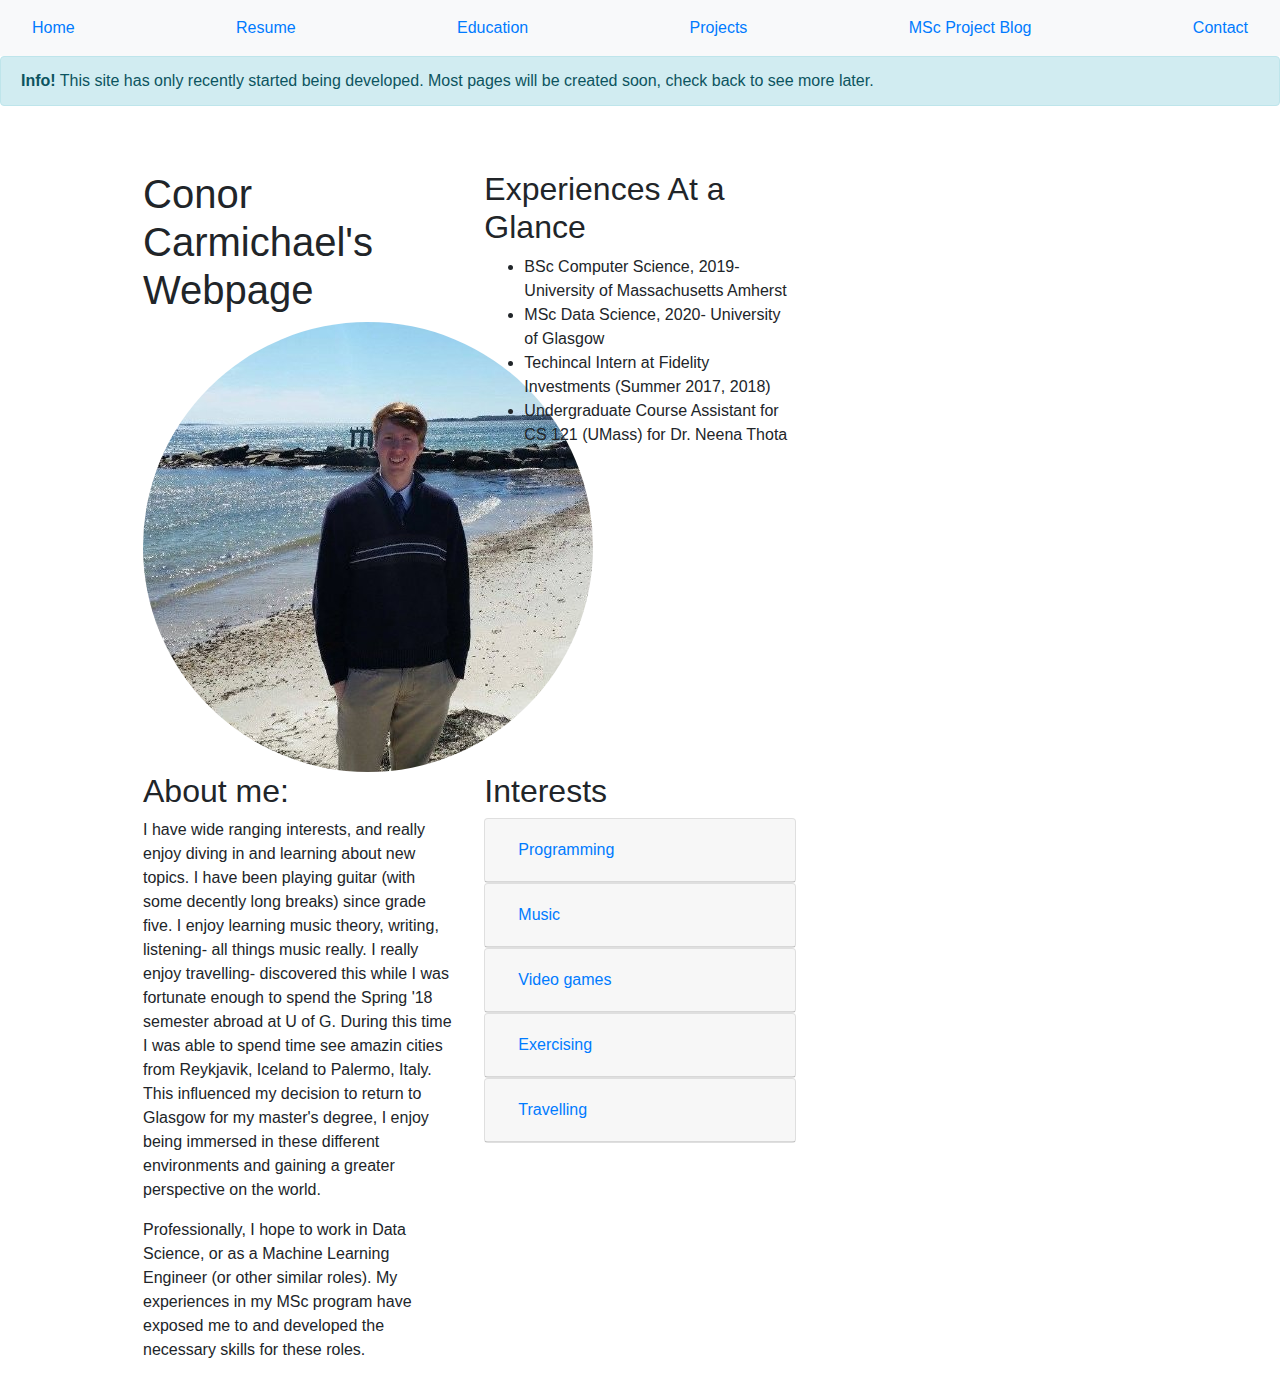
<file: index.html>
<!doctype html>
<html lang="en">
      <head>
            <!-- Required meta tags -->
            <meta charset="utf-8">
            <meta name="viewport" content="width=device-width, initial-scale=1, shrink-to-fit=no">


            <!-- Google font: Montserrat Light, 300 -->
            <link href="https://fonts.googleapis.com/css2?family=Montserrat:ital,wght@1,300&display=swap" rel="stylesheet"> 
            <!-- Bootstrap CSS -->
            <link rel="stylesheet" href="https://maxcdn.bootstrapcdn.com/bootstrap/4.0.0/css/bootstrap.min.css" integrity="sha384-Gn5384xqQ1aoWXA+058RXPxPg6fy4IWvTNh0E263XmFcJlSAwiGgFAW/dAiS6JXm" crossorigin="anonymous">

            <!-- My style sheet -->
            <link rel="stylesheet" href="./css/main.css">

            <title>Conor Carmichael</title>

      </head>
      <body >

            <div id='target-nav'></div>
            
            <!-- Main Content -->
            <div class='container-fluid' id='main-content'>

                  <div class='row' id='main-content-row-one'>
                        
                        <!-- Image -->
                        <div class='col-sm-4' id='headshot-col'>
                              <h1>
                                    Conor Carmichael's Webpage
                              </h1>
                              <img src="./resources/headshot.png" class="rounded-circle" alt="self image">
                        </div>

                        <div class='col-sm-4' id='glance-col'>
                              <h2> Experiences At a Glance </h2>
                              <ul>
                                    <li>BSc Computer Science, 2019- University of Massachusetts Amherst</li>
                                    <li>MSc Data Science, 2020- University of Glasgow</li>
                                    <li>Techincal Intern at Fidelity Investments (Summer 2017, 2018)</li>
                                    <li>Undergraduate Course Assistant for CS 121 (UMass) for Dr. Neena Thota</li>
                              </ul>
                        </div>


                  </div>


                  <div class='row' id='main-content-row-two'>
                        <!-- About -->
                        <div class='col-sm-4'>
                              <h2>About me:</h2>
                              <!-- Description -->
                              <p>
                                    I have wide ranging interests, and really enjoy diving in and learning about new topics. I have been playing guitar (with some decently long breaks) since grade five. I enjoy learning music theory, writing, listening- all things music really.
                                    I really enjoy travelling- discovered this while I was fortunate enough to spend the Spring '18 semester abroad at U of G. During this time I was able to spend time see amazin cities from Reykjavik, Iceland to Palermo, Italy. 
                                    This influenced my decision to return to Glasgow for my master's degree, I enjoy being immersed in these different environments and gaining a greater perspective on the world. 
                              </p>
                              <p>
                                    Professionally, I hope to work in Data Science, or as a Machine Learning Engineer (or other similar roles). My experiences in my MSc program have exposed me to and developed the necessary skills for these roles.
                              </p>
                        </div>
                        <div class='col-sm-4'>

                              <h2>Interests</h2>

                              <div class="accordion" id="accordionExample">
                                    <div class="card">
                                          <div class="card-header" id="headingOne">
                                                <h5 class="mb-0">
                                                      <button class="btn btn-link collapsed" type="button" data-toggle="collapse" data-target="#collapseOne" aria-expanded="false" aria-controls="collapseOne">
                                                            Programming
                                                      </button>
                                                </h5>
                                          </div>
                                    
                                          <div id="collapseOne" class="collapse " aria-labelledby="headingOne" data-parent="#accordionExample">
                                                <div class="card-body">
                                                      Primarily experienced using: Python, Java, JavaScript (Angular, jQuery, React). As a result of my MSc project, I am very interested in robotics. I have been developing skills and interest in machine learning, deep learning, and general AI.
                                                </div>
                                          </div>
                                    </div>
                                    <div class="card">
                                          <div class="card-header" id="headingTwo">
                                                <h5 class="mb-0">
                                                      <button class="btn btn-link collapsed" type="button" data-toggle="collapse" data-target="#collapseTwo" aria-expanded="false" aria-controls="collapseTwo">
                                                            Music
                                                      </button>
                                                </h5>
                                          </div>
                                          <div id="collapseTwo" class="collapse" aria-labelledby="headingTwo" data-parent="#accordionExample">
                                                <div class="card-body">
                                                      Enjoy writing, listening, jamming, going to concerts, and discussing!
                                                </div>
                                          </div>
                                    </div>

                                    <div class="card">
                                          <div class="card-header" id="headingThree">
                                          <h5 class="mb-0">
                                                <button class="btn btn-link collapsed" type="button" data-toggle="collapse" data-target="#collapseThree" aria-expanded="false" aria-controls="collapseThree">
                                                      Video games
                                                </button>
                                          </h5>
                                          </div>
                                          <div id="collapseThree" class="collapse" aria-labelledby="headingThree" data-parent="#accordionExample">
                                                <div class="card-body">
                                                      Recently, playing Valorant. Generally I mostly play PC games and frequently shooters or competitive games.                                       
                                                </div>
                                          </div>      
                                    </div>

                                    <div class="card">
                                          <div class="card-header" id="headingFour">
                                                <h5 class="mb-0">
                                                      <button class="btn btn-link collapsed type="button" data-toggle="collapse" data-target="#collapseFour" aria-expanded="false" aria-controls="collapseFour">
                                                            Exercising
                                                      </button>
                                                </h5>
                                          </div>
                                    
                                          <div id="collapseFour" class="collapse" aria-labelledby="headingFour" data-parent="#accordionExample">
                                                <div class="card-body">
                                                      Love playing pickup basketball, soccer, and going to the gym.
                                                </div>
                                          </div>
                                    </div>

                                    <div class="card">
                                          <div class="card-header" id="headingFive">
                                                <h5 class="mb-0">
                                                      <button class="btn btn-link collapsed" type="button" data-toggle="collapse" data-target="#collapseFive" aria-expanded="false" aria-controls="collapseFive">
                                                            Travelling
                                                      </button>
                                                </h5>
                                          </div>
                                    
                                          <div id="collapseFive" class="collapse" aria-labelledby="headingFive" data-parent="#accordionExample">
                                                <div class="card-body">
                                                      Have been to several countries in Europe, and a few cities around the US. I hope to see many more around the world soon!
                                                </div>
                                          </div>
                                    </div>

                              </div>


                        </div>
                  </div>

            </div><!-- End Main Content-->


            <!-- Footer -->

            <!-- Optional JavaScript -->
            <!-- jQuery first, then Popper.js, then Bootstrap JS -->
            <script src="https://code.jquery.com/jquery-3.2.1.slim.min.js" integrity="sha384-KJ3o2DKtIkvYIK3UENzmM7KCkRr/rE9/Qpg6aAZGJwFDMVNA/GpGFF93hXpG5KkN" crossorigin="anonymous"></script>
            <script src="https://cdnjs.cloudflare.com/ajax/libs/popper.js/1.12.9/umd/popper.min.js" integrity="sha384-ApNbgh9B+Y1QKtv3Rn7W3mgPxhU9K/ScQsAP7hUibX39j7fakFPskvXusvfa0b4Q" crossorigin="anonymous"></script>
            <script src="https://maxcdn.bootstrapcdn.com/bootstrap/4.0.0/js/bootstrap.min.js" integrity="sha384-JZR6Spejh4U02d8jOt6vLEHfe/JQGiRRSQQxSfFWpi1MquVdAyjUar5+76PVCmYl" crossorigin="anonymous"></script>

            <!-- My JavaScript -->
            <script type="text/javascript" src='./javascript/main.js'></script>

      </body>
</html>
</file>
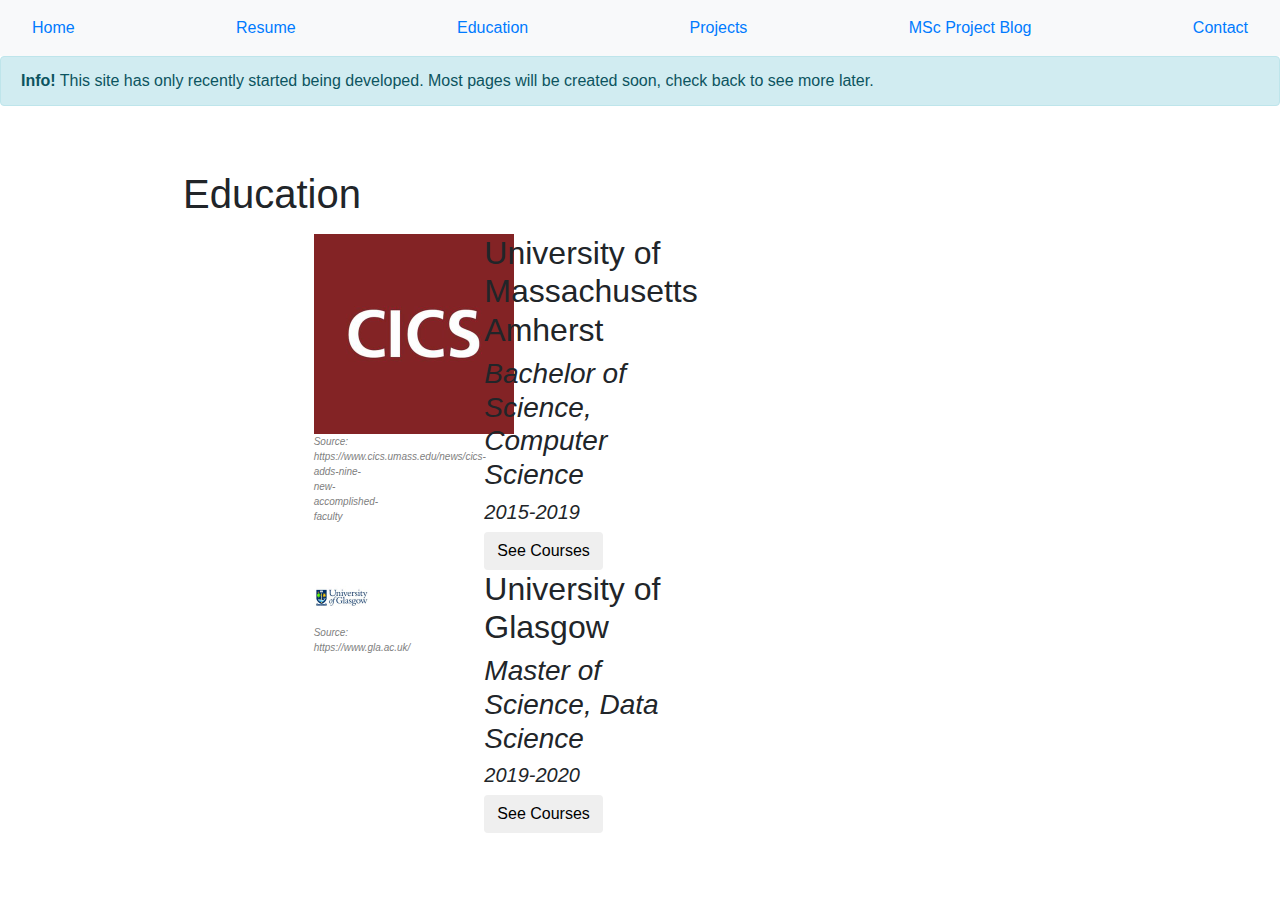
<file: education.html>
<!doctype html>
<html lang="en">
    <head>
        <!-- Required meta tags -->
        <meta charset="utf-8">
        <meta name="viewport" content="width=device-width, initial-scale=1, shrink-to-fit=no">


        <!-- Google font: Montserrat Light, 300 -->
        <link href="https://fonts.googleapis.com/css2?family=Montserrat:ital,wght@1,300&display=swap" rel="stylesheet"> 
        <!-- Bootstrap CSS -->
        <link rel="stylesheet" href="https://maxcdn.bootstrapcdn.com/bootstrap/4.0.0/css/bootstrap.min.css" integrity="sha384-Gn5384xqQ1aoWXA+058RXPxPg6fy4IWvTNh0E263XmFcJlSAwiGgFAW/dAiS6JXm" crossorigin="anonymous">

        <!-- My style sheet -->
        <link rel="stylesheet" href="./css/main.css">


        <title>Conor Carmichael- Education</title>

    </head>
    <body>
        <div id='target-nav'></div>


        <div class='container-fluid' id='main-content'>

            
            <h1><ul>Education</ul></h1>

            <div class='row'>
                
                <div class='col-sm-1 offset-sm-2'>
                    <img src='./resources/cics_wordmark.jpg' style="max-width: 200px;" class=' img-rounded img-fluid' >
                    <p class="caption" style="font-size:10px;text-align:left;">Source: https://www.cics.umass.edu/news/cics-adds-nine-new-accomplished-faculty</p>
                </div>
                <div class='col-sm-3 offset-sm-1'>
                    <h2>University of Massachusetts Amherst</h2>
                    <h3><i>Bachelor of Science, Computer Science</i></h3>
                    <h5><i>2015-2019</i></h5>

                    
                    <button class="btn" type="button" 
                        data-toggle="collapse" data-target="#umassClasses" 
                        aria-expanded="true" aria-controls="umassClasses">

                        See Courses
                    </button>
                </div>
            </div>
            
            <!-- UMASS Class divs -->
            <div class='collapse' id="umassClasses" >
                <div class='row' >
                    <div class='col-sm-2 class_list'>
                        <h4>Fall 2015</h4>
                        <ul>
                            <li >COMPSCI 121: Intro to Problem Solving with Computers</li>
                            <li>COMPSCI 191: First Year Seminar</li>
                            <li>MATH 131: Calculus I</li>
                            <li>PHYSICS 181: Physics I- Mechanics</li>
                            <li>PHYSICS 185: Freshman Colloqium</li>
                            <li class='irrelevant_class'>ENGLWRIT 112: College Writing</li>
                        </ul>
                    </div>

                    <div class='col-sm-1' style='font-size: 4em; text-align:center;'>
                        &#x2192;
                    </div>

                    <div class='col-sm-2 class_list'>
                        <h4>Spring 2016</h4>
                        <ul>
                            <li>COMPSCI 187: Programming with Data Structures</li>
                            <li>MATH 132: Calculus II</li>
                            <li class='irrelevant_class'>BIOLOGY 110: Intro Biology- Science Majors</li>
                            <li class='irrelevant_class'>ANTHRO 102: Archaeology and Prehistory</li>
                        </ul>
                    </div>
                    <div class='col-sm-1' style='font-size: 4em; text-align:center;'>
                        &#x2192;
                    </div>
                    <div class='col-sm-2 class_list'>
                        <h4>Fall 2016</h4>
                        <ul>
                            
                            <li>COMPSCI 220: Programming Methodology</li>
                            <li>COMPSCI 240: Reasoning Under Uncertainty</li>
                            <li>STATISTC 515: Statistics I</li>
                            <li class='irrelevant_class'>HISTORY 150: U.S. History to 1876</li>
                        </ul>
                    </div>
                    <div class='col-sm-1' style='font-size: 4em; text-align:center; text-align:center;'>
                        &#x2192;
                    </div>
                    <div class='col-sm-2 class_list'>
                        <h4>Spring 2017</h4>
                        <ul>
                            <li>COMPSCI 230: Computer System Principles</li>
                            <li>COMPSCI 250: Introduction to Computation</li>
                            <li>COMPSCI 197s: ST- Basics of Cybersecurity</li>
                            <li>MATH 235: Intro Linear Algebro</li>
                            <li class='irrelevant_class'>CHEM 111: Gen Chem-Sci</li>
                        </ul>
                    </div>
                    <div class='col-sm-1' style='font-size: 4em; text-align:center;'>
                        &#x2192;
                    </div>
                    <div class='col-sm-2 class_list'>
                        <h4>Fall 2017</h4>
                        <ul>
                            <li>COMPSCI 311: Introduction to Algorithms</li>
                            <li>COMPSCI 320: Software Engineering</li>
                            <li>COMPSCI 328: Mobile Health Sensing & Analytics</li>
                            <li class='irrelevant_class'>POLISCI 111: Comparative Politics</li>
                        </ul>
                    </div>
                    <div class='col-sm-1' style='font-size: 4em; text-align:center;'>
                        &#x2192;
                    </div>

                    <div class='col-sm-2 class_list'>
                        <h4>Spring 2018</h4>
                        <p><i>Semester abroad at University of Glasgow</i></p>
                        <ul>
                            <li>COMPSCI 4011: Operating Systems</li>
                            <li>COMPSCI 4012: Networked Systems</li>
                            <li>COMPSCI 4069: Information Retrieval</li>
                            <li class='irrelevant_class'>HIST 1025: Introduction to Scottish Culture</li>
                            <li class='irrelevant_class'>ACCFIN 1001: Introduction to Business Reporting and Financial Accounting</li>

                        </ul>
                        
                    </div>
                    <div class='col-sm-1' style='font-size: 4em; text-align:center;'>
                        &#x2192;
                    </div>
                    <div class='col-sm-2 class_list'>
                        <h4>Fall 2018</h4>
                        <ul>
                            <li>COMPSCI 305: Social Issues in Computing</li>
                            <li>COMPSCI 326: Web Programming</li>
                            <li>COMPSCI 383: Artificial Intelligence</li>
                            <li>COMPSCI 591CF: S- CyberSecurity FacLec Series</li>
                            <li class='irrelevant_class'>MUSIC 100: Appreciation Intro</li>
                        </ul>
                    </div>
                    <div class='col-sm-1' style='font-size: 4em; text-align:center;'>
                        &#x2192;
                    </div>
                    <div class='col-sm-2 class_list'>
                        <h4>Spring 2019</h4>
                        <ul>
                            <li>COMPSCI 461: Secured Distributed Systems</li>
                            <li>COMPSCI 529: Software Engineering Project Management</li>
                            <li>COMPSCI 383: Artificial Intelligence</li>
                            <li class='irrelevant_class'>COMM 287: Advertising as Social Marketing</li>
                            <li class='irrelevant_class'>CLASSICS 103: Intro to Classical Archaeology</li>
                        </ul>
                    </div>
                </div>
            </div>



            <div class='row'>
                <div class='col-sm-1 offset-sm-2'>
                    <img src='./resources/UofG.jpg' class='img-rounded img-fluid'></img>
                    <p class="caption" style="font-size:10px;text-align:left;">Source: https://www.gla.ac.uk/</p>

                </div>
                <div class='col-sm-3 offset-sm-1'>
                    <h2>University of Glasgow</h2>
                    <h3><i>Master of Science, Data Science</i></h3>
                    <h5><i>2019-2020</i></h5>
                    <button class="btn" type="button" 
                    data-toggle="collapse" data-target="#glasgowClasses" 
                    aria-expanded="true" aria-controls="glasgowClasses">

                    See Courses
                </button>
                </div>
            </div>


            <div class='collapse' id="glasgowClasses" >
                <div class='row' style="width:90%; margin-left: 5%;">
                    <div class='col-sm-2 class_list'>
                        <h4>Fall 2019</h4>
                        <ul>
                            <li>Programming and Systems Development</li>
                            <li>Artificial Intelligence</li>
                            <li>Introduction to Data Science and Systems</li>
                            <li>Research and Professional Skills</li>
                            <li>Machine Learning for Data Scientists</li>

                        </ul>
                    </div>

                    <div class='col-sm-1' style='font-size: 4em; text-align:center;'>
                        &#x2192;
                    </div>

                    <div class='col-sm-2 class_list'>
                        <h4>Spring 2020</h4>
                        <ul>
                            <li>Mobile Human Computer Interaction</li>
                            <li>Deep Learning</li>
                            <li>Recommender Systems</li>
                            <li>Text as Data</li>
                            <li>Conversational Interfaces</li>
                            <li>Safety Critical Systems</li>
                        </ul>
                    </div>
                    <div class='col-sm-1' style='font-size: 4em; text-align:center;'>
                        &#x2192;
                    </div>
                    <div class='col-sm-2 class_list'>
                        <h4>Summer 2020</h4>
                        <ul>
                            <li>MSc Project</li>
                        </ul>
                    </div>

                </div>
            </div>



        </div>

        <!-- Optional JavaScript -->
        <!-- jQuery first, then Popper.js, then Bootstrap JS -->
        <script src="https://code.jquery.com/jquery-3.2.1.slim.min.js" integrity="sha384-KJ3o2DKtIkvYIK3UENzmM7KCkRr/rE9/Qpg6aAZGJwFDMVNA/GpGFF93hXpG5KkN" crossorigin="anonymous"></script>
        <script src="https://cdnjs.cloudflare.com/ajax/libs/popper.js/1.12.9/umd/popper.min.js" integrity="sha384-ApNbgh9B+Y1QKtv3Rn7W3mgPxhU9K/ScQsAP7hUibX39j7fakFPskvXusvfa0b4Q" crossorigin="anonymous"></script>
        <script src="https://maxcdn.bootstrapcdn.com/bootstrap/4.0.0/js/bootstrap.min.js" integrity="sha384-JZR6Spejh4U02d8jOt6vLEHfe/JQGiRRSQQxSfFWpi1MquVdAyjUar5+76PVCmYl" crossorigin="anonymous"></script>

        <!-- My JavaScript -->
        <script type="text/javascript" src='./javascript/main.js'></script>
    </body>
</html>
</file>
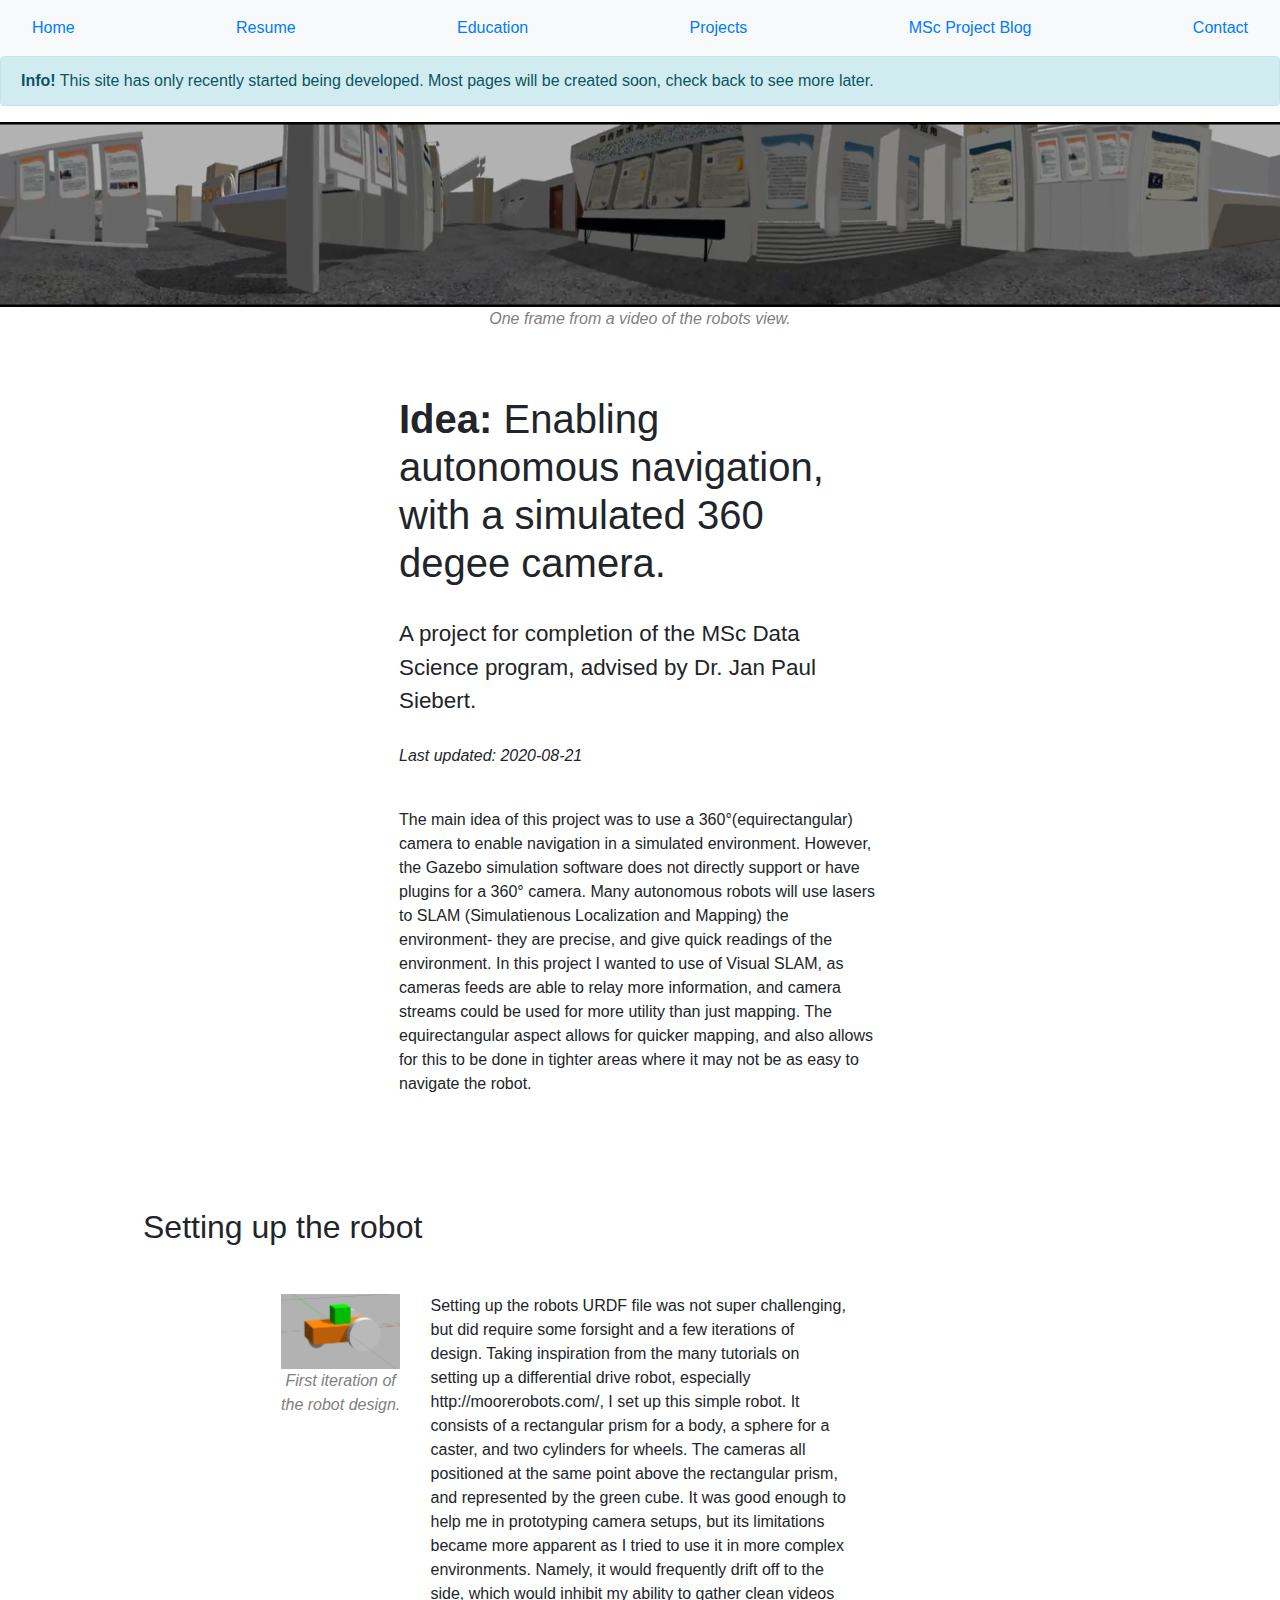
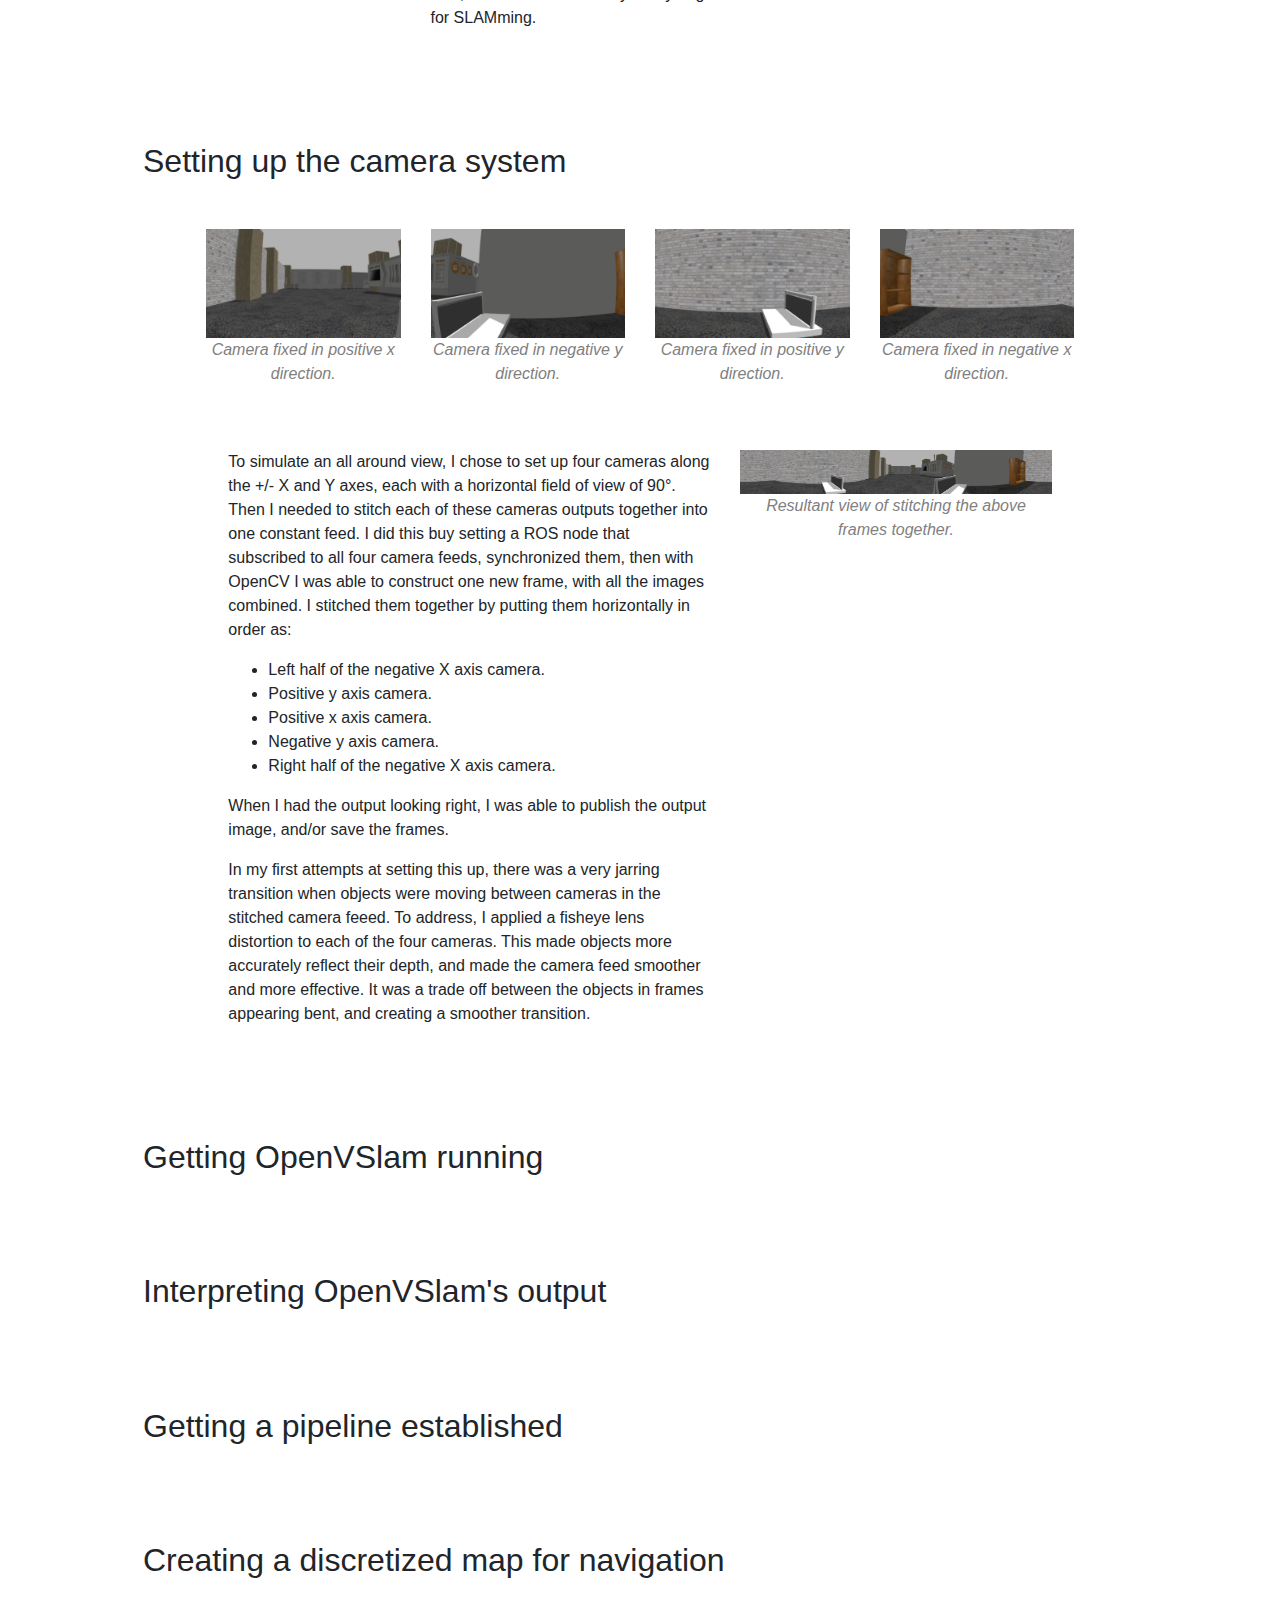
<file: msc-project.html>
<!doctype html>
<html lang="en">
      <head>
            <!-- Required meta tags -->
            <meta charset="utf-8">
            <meta name="viewport" content="width=device-width, initial-scale=1, shrink-to-fit=no">


            <!-- Google font: Montserrat Light, 300 -->
            <link href="https://fonts.googleapis.com/css2?family=Montserrat:ital,wght@1,300&display=swap" rel="stylesheet"> 
            <!-- Bootstrap CSS -->
            <link rel="stylesheet" href="https://maxcdn.bootstrapcdn.com/bootstrap/4.0.0/css/bootstrap.min.css" integrity="sha384-Gn5384xqQ1aoWXA+058RXPxPg6fy4IWvTNh0E263XmFcJlSAwiGgFAW/dAiS6JXm" crossorigin="anonymous">

            <!-- My style sheet -->
            <link rel="stylesheet" href="./css/main.css">


            <title>Conor Carmichael</title>

      </head>
      <body>
        <div id='target-nav'></div>



            <!-- Main Content -->
            <img class='img-fluid' src='./resources/msc-project-images/museum_video_frame.png' />
            <p class="caption"><i>One frame from a video of the robots view.</i></p>


            <!-- ROW FOR INTRODUCTION -->


            <div class='container-fluid' id='main-content'>
                <div class='row' class='blog-row' id='main-content-row-one'>
                    <div class='col-sm-6 offset-sm-3'>
                        <h1><b>Idea:</b> Enabling autonomous navigation, with a simulated 360 degee camera.</h1>
                        <h3 style="margin-top: 1em; margin-bottom: 1em;"><small>A project for completion of the MSc Data Science program, advised by Dr. Jan Paul Siebert.</small></h3>
                        <p><i>Last updated: 2020-08-21</i></p>
                        <p><br>
                            The main idea of this project was to use a 360&#176;(equirectangular) camera to enable navigation in a simulated environment. However, the Gazebo simulation software does not directly support or have plugins for a 360&#176; camera.
                            Many autonomous robots will use lasers to SLAM (Simulatienous Localization and Mapping) the environment- they are precise, and give quick readings of the environment. In this project I wanted to use of Visual SLAM, as cameras feeds
                            are able to relay more information, and camera streams could be used for more utility than just mapping. The equirectangular aspect allows for quicker mapping, and also allows for this to be done in tighter areas where it may
                            not be as easy to navigate the robot. 
                        </p>
                    </div>
   
                </div><!--End row one-->

                <!-- ROW FOR TASK 1 -->

                <h2 class="blog-section-header">Setting up the robot</h2>

                <div class='row'  style="margin: 3em;" class='blog-row ' id='main-content-row-two'>
                    <div class='col-sm-2 offset-sm-1' class='blog-img-block'>
                        <img class='img-fluid' src='./resources/msc-project-images/first_bot.png'>
                        <p class="caption">First iteration of the robot design.</p>
                    </div>
                    <div class='col-sm-6' class='blog-img-block'>
                        <p>
                            Setting up the robots URDF file was not super challenging, but did require some forsight and a few iterations of design.
                            Taking inspiration from the many tutorials on setting up a differential drive robot, especially http://moorerobots.com/, I set up this simple robot. It consists of a rectangular prism for a body, a sphere for a caster, and two 
                            cylinders for wheels. The cameras all positioned at the same point above the rectangular prism, and represented by the green cube. It was good enough to help me in prototyping camera setups, 
                            but its limitations became more apparent as I tried to use it in more complex environments. Namely, it would frequently drift off to the side, which would inhibit my ability to gather clean videos for SLAMming.
                        </p>
                    </div>

                </div>




                <!-- ROW FOR TASK 2 -->

                <h2 class="blog-section-header">Setting up the camera system</h2>

                <div class='row'  style="margin: 3em;" class='blog-row ' id='main-content-row-two'>
                    <div class='col-sm-3' class='blog-img-block '>
                        <img class='img-fluid' src='./resources/msc-project-images/positive_x.jpg'>
                        <p class="caption"><i>Camera fixed in positive x direction.</i></p>
                    </div>
                    <div class='col-sm-3' class='blog-img-block '>
                       <img class='img-fluid' src='./resources/msc-project-images/negative_y.jpg'>
                       <p class="caption"><i>Camera fixed in negative y direction.</i></p>
                    </div>
                    <div class='col-sm-3' class='blog-img-block '>
                        <img class='img-fluid' src='./resources/msc-project-images/positive_y.jpg'>
                        <p class="caption"><i>Camera fixed in positive y direction.</i></p>

                    </div>
                    <div class='col-sm-3' class='blog-img-block '>
                        <img class='img-fluid' src='./resources/msc-project-images/negative_x.jpg'>
                        <p class="caption"> <i>Camera fixed in negative x direction.</i></p>
                    </div>
                </div>
                <div class='row' class='blog-row ' id='main-content-row-three'>
                    <div class='col-sm-6 offset-sm-1'>
                        <p> To simulate an all around view, I chose to set up four cameras along the +/- X and Y axes, each with a horizontal field of view of 90&#176;. Then I needed to stitch each of these cameras outputs together into one constant feed.
                            I did this buy setting a ROS node that subscribed to all four camera feeds, synchronized them, then with OpenCV I was able to construct one new frame, with all the images combined. 
                            I stitched them together by putting them horizontally in order as:
                            <ul>
                                <li>Left half of the negative X axis camera.</li>
                                <li>Positive y axis camera.</li>
                                <li>Positive x axis camera.</li>
                                <li>Negative y axis camera.</li>
                                <li>Right half of the negative X axis camera.</li>
                            </ul>
                            When I had the output looking right, I was able to publish the output image, and/or save the frames.
                        </p>
                        <p> In my first attempts at setting this up, there was a very jarring transition when objects were moving between cameras in the stitched camera feeed. To address, I applied a fisheye lens distortion to each of the four cameras.
                            This made objects more accurately reflect their depth, and made the camera feed smoother and more effective. It was a trade off between the objects in frames appearing bent, and creating a smoother transition.
                        </p>
                    </div>
                    <div class='col-sm-4'>
                        <img src='./resources/msc-project-images/stitched_view.jpg' class='img-fluid'>
                        <p class="caption"> Resultant view of stitching the above frames together.</p>
                    </div>

                </div>
                

                <h2 class="blog-section-header">Getting OpenVSlam running</h2>
 


                <h2 class="blog-section-header">Interpreting OpenVSlam's output</h2>



                <h2 class="blog-section-header">Getting a pipeline established</h2>


                <h2 class="blog-section-header">Creating a discretized map for navigation</h2>


            
            </div><!-- Main Content Div -->



            <!-- Optional JavaScript -->
            <!-- jQuery first, then Popper.js, then Bootstrap JS -->
            <script src="https://code.jquery.com/jquery-3.2.1.slim.min.js" integrity="sha384-KJ3o2DKtIkvYIK3UENzmM7KCkRr/rE9/Qpg6aAZGJwFDMVNA/GpGFF93hXpG5KkN" crossorigin="anonymous"></script>
            <script src="https://cdnjs.cloudflare.com/ajax/libs/popper.js/1.12.9/umd/popper.min.js" integrity="sha384-ApNbgh9B+Y1QKtv3Rn7W3mgPxhU9K/ScQsAP7hUibX39j7fakFPskvXusvfa0b4Q" crossorigin="anonymous"></script>
            <script src="https://maxcdn.bootstrapcdn.com/bootstrap/4.0.0/js/bootstrap.min.js" integrity="sha384-JZR6Spejh4U02d8jOt6vLEHfe/JQGiRRSQQxSfFWpi1MquVdAyjUar5+76PVCmYl" crossorigin="anonymous"></script>

            <!-- My JavaScript -->
            <script type="text/javascript" src='./javascript/main.js'></script>

      </body>

</html>
</file>
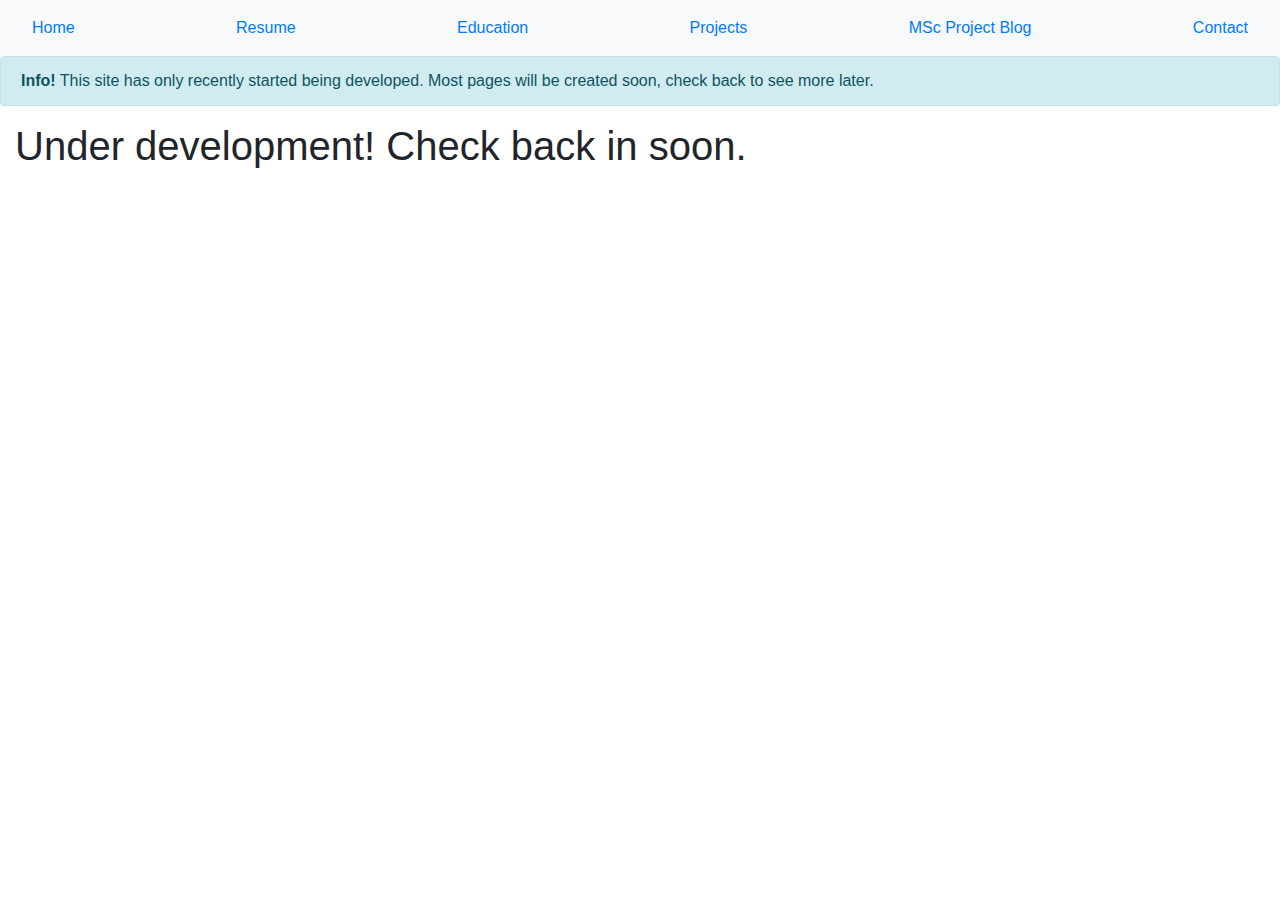
<file: placeholder.html>
<!doctype html>
<html lang="en">
    <head>
        <!-- Required meta tags -->
        <meta charset="utf-8">
        <meta name="viewport" content="width=device-width, initial-scale=1, shrink-to-fit=no">


        <!-- Google font: Montserrat Light, 300 -->
        <link href="https://fonts.googleapis.com/css2?family=Montserrat:ital,wght@1,300&display=swap" rel="stylesheet"> 
        <!-- Bootstrap CSS -->
        <link rel="stylesheet" href="https://maxcdn.bootstrapcdn.com/bootstrap/4.0.0/css/bootstrap.min.css" integrity="sha384-Gn5384xqQ1aoWXA+058RXPxPg6fy4IWvTNh0E263XmFcJlSAwiGgFAW/dAiS6JXm" crossorigin="anonymous">

        <!-- My style sheet -->
        <link rel="stylesheet" href="./css/main.css">


        <title>Conor Carmichael</title>

    </head>
    <body>
        <div id='target-nav'></div>

        <div class='container-fluid'>

            <h1>Under development! Check back in soon.</h1>


        </div>

        <!-- Optional JavaScript -->
        <!-- jQuery first, then Popper.js, then Bootstrap JS -->
        <script src="https://code.jquery.com/jquery-3.2.1.slim.min.js" integrity="sha384-KJ3o2DKtIkvYIK3UENzmM7KCkRr/rE9/Qpg6aAZGJwFDMVNA/GpGFF93hXpG5KkN" crossorigin="anonymous"></script>
        <script src="https://cdnjs.cloudflare.com/ajax/libs/popper.js/1.12.9/umd/popper.min.js" integrity="sha384-ApNbgh9B+Y1QKtv3Rn7W3mgPxhU9K/ScQsAP7hUibX39j7fakFPskvXusvfa0b4Q" crossorigin="anonymous"></script>
        <script src="https://maxcdn.bootstrapcdn.com/bootstrap/4.0.0/js/bootstrap.min.js" integrity="sha384-JZR6Spejh4U02d8jOt6vLEHfe/JQGiRRSQQxSfFWpi1MquVdAyjUar5+76PVCmYl" crossorigin="anonymous"></script>

        <!-- My JavaScript -->
        <script type="text/javascript" src='./javascript/main.js'></script>
    </body>
</html>
</file>
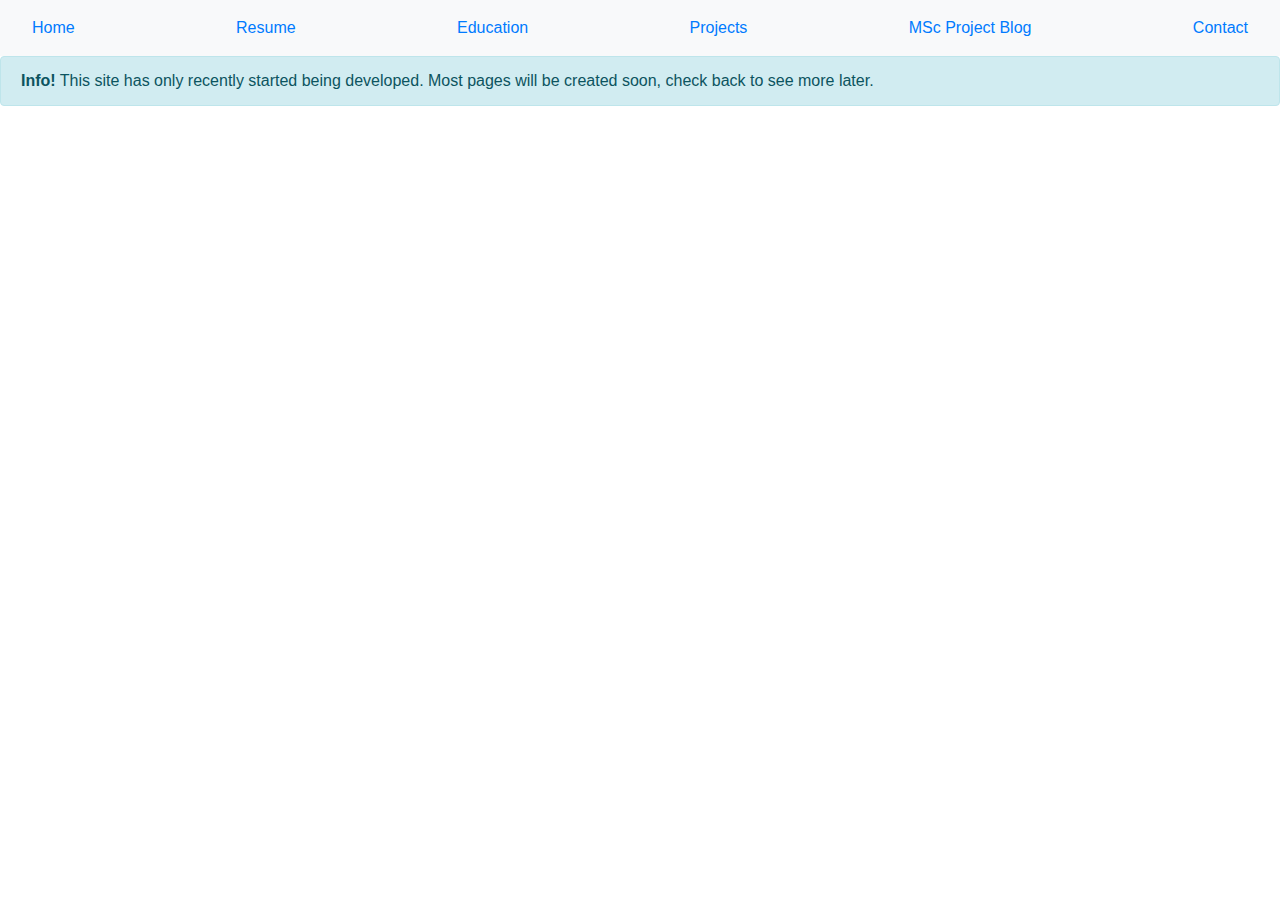
<file: template.html>
<!doctype html>
<html lang="en">
      <head>
            <!-- Required meta tags -->
            <meta charset="utf-8">
            <meta name="viewport" content="width=device-width, initial-scale=1, shrink-to-fit=no">


            <!-- Google font: Montserrat Light, 300 -->
            <link href="https://fonts.googleapis.com/css2?family=Montserrat:ital,wght@1,300&display=swap" rel="stylesheet"> 
            <!-- Bootstrap CSS -->
            <link rel="stylesheet" href="https://maxcdn.bootstrapcdn.com/bootstrap/4.0.0/css/bootstrap.min.css" integrity="sha384-Gn5384xqQ1aoWXA+058RXPxPg6fy4IWvTNh0E263XmFcJlSAwiGgFAW/dAiS6JXm" crossorigin="anonymous">

            <!-- My style sheet -->
            <link rel="stylesheet" href="./css/main.css">

            <title>Conor Carmichael</title>

      </head>
      <body >

            <div id='target-nav'>
                <!-- Target to inject common header html -->
            </div>

            <!-- Main Content -->
            <div class='container-fluid' id='main-content'>


            </div><!-- End Main Content-->


            <div id='target-footer'>
                <!-- Target to inject common footer html -->
            </div>


            
            <!-- Optional JavaScript -->
            <!-- jQuery first, then Popper.js, then Bootstrap JS -->
            <script src="https://code.jquery.com/jquery-3.2.1.slim.min.js" integrity="sha384-KJ3o2DKtIkvYIK3UENzmM7KCkRr/rE9/Qpg6aAZGJwFDMVNA/GpGFF93hXpG5KkN" crossorigin="anonymous"></script>
            <script src="https://cdnjs.cloudflare.com/ajax/libs/popper.js/1.12.9/umd/popper.min.js" integrity="sha384-ApNbgh9B+Y1QKtv3Rn7W3mgPxhU9K/ScQsAP7hUibX39j7fakFPskvXusvfa0b4Q" crossorigin="anonymous"></script>
            <script src="https://maxcdn.bootstrapcdn.com/bootstrap/4.0.0/js/bootstrap.min.js" integrity="sha384-JZR6Spejh4U02d8jOt6vLEHfe/JQGiRRSQQxSfFWpi1MquVdAyjUar5+76PVCmYl" crossorigin="anonymous"></script>

            <!-- My JavaScript -->
            <script type="text/javascript" src='./javascript/main.js'></script>

      </body>
</html>
</file>
<file: css/main.css>
html{
    font-family: 'Montserrat', sans-serif;
}

#main-content{
    margin-top:4em;
    width: 80%;
}

.caption{
    color:grey;
    font-style: italic;
    text-align: center;
}

.blog-section-header{
    margin-top: 3em;
    margin-bottom: 1em;
}

.irrelevant_class{
    color: lightslategray;
}

.class_list{
    border: 2px;
    border-style: solid;
    border-color: black;
    border-radius: 16px;
    margin-bottom: 1em;
}
</file>
